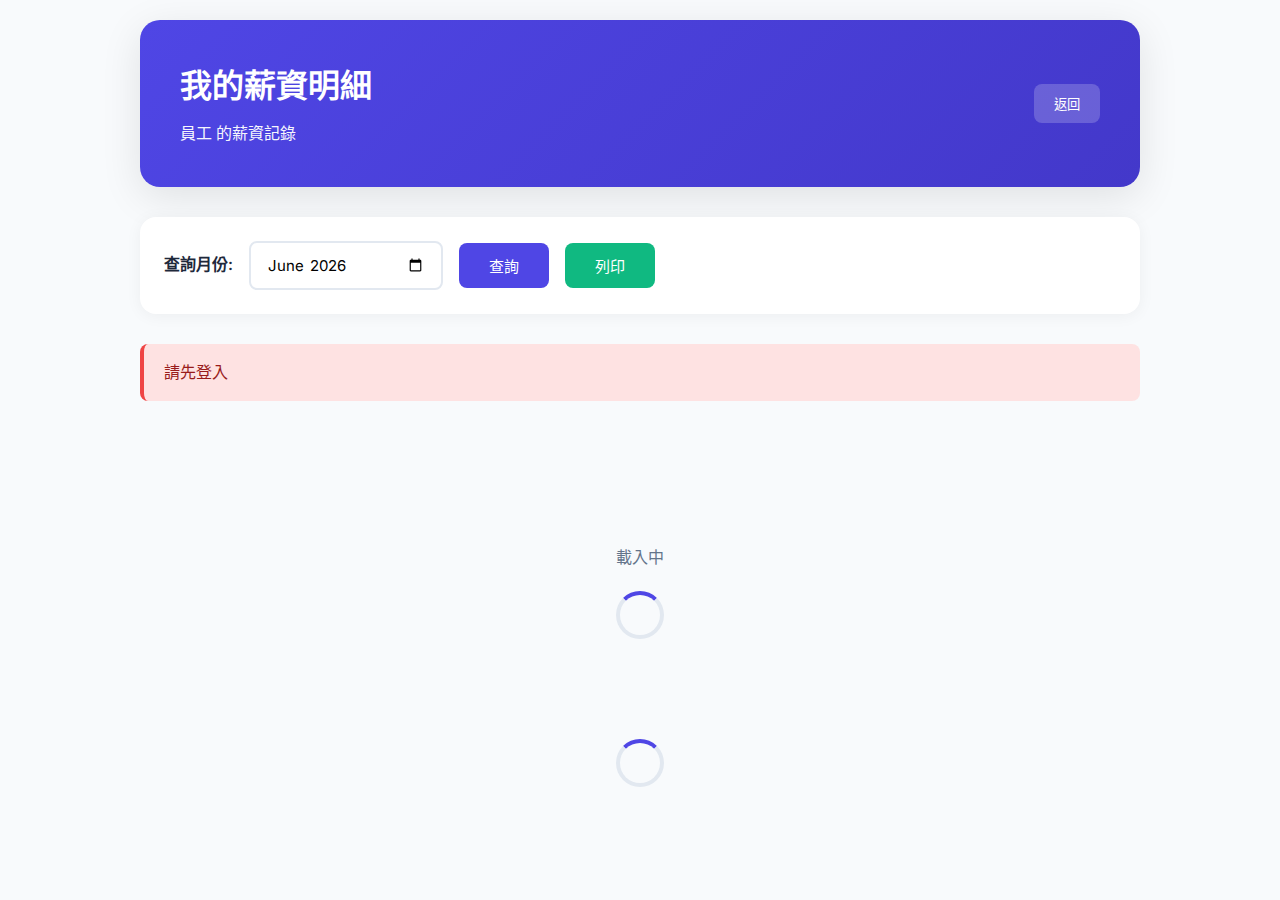
<file: my-salary.html>
<!DOCTYPE html>
<html lang="zh-TW">
<head>
    <meta charset="UTF-8">
    <meta name="viewport" content="width=device-width, initial-scale=1.0">
    <title>我的薪資明細</title>
    <link href="https://fonts.googleapis.com/css2?family=Inter:wght@300;400;500;600;700&display=swap" rel="stylesheet">
    <style>
        * {
            margin: 0;
            padding: 0;
            box-sizing: border-box;
        }

        :root {
            --primary: #4f46e5;
            --primary-dark: #4338ca;
            --secondary: #10b981;
            --danger: #ef4444;
            --warning: #f59e0b;
            --background: #f8fafc;
            --surface: #ffffff;
            --text-primary: #1e293b;
            --text-secondary: #64748b;
            --border: #e2e8f0;
        }

        body {
            font-family: 'Inter', -apple-system, BlinkMacSystemFont, 'Segoe UI', sans-serif;
            background: var(--background);
            color: var(--text-primary);
            line-height: 1.6;
            padding: 20px;
            min-height: 100vh;
        }

        .container {
            max-width: 1000px;
            margin: 0 auto;
        }

        /* Header */
        .header {
            background: linear-gradient(135deg, var(--primary) 0%, var(--primary-dark) 100%);
            padding: 40px;
            border-radius: 20px;
            margin-bottom: 30px;
            box-shadow: 0 10px 40px rgba(0, 0, 0, 0.1);
            color: white;
        }

        .header-content {
            display: flex;
            justify-content: space-between;
            align-items: center;
        }

        .header-title h1 {
            font-size: 2em;
            font-weight: 700;
            margin-bottom: 10px;
        }

        .header-title p {
            opacity: 0.95;
        }

        .back-btn {
            padding: 10px 20px;
            background: rgba(255, 255, 255, 0.2);
            border: none;
            border-radius: 8px;
            color: white;
            cursor: pointer;
            transition: all 0.3s;
            font-weight: 500;
        }

        .back-btn:hover {
            background: rgba(255, 255, 255, 0.3);
        }

        /* Month Selector */
        .month-selector {
            background: var(--surface);
            padding: 24px;
            border-radius: 16px;
            margin-bottom: 30px;
            box-shadow: 0 2px 16px rgba(0, 0, 0, 0.05);
        }

        .month-selector-content {
            display: flex;
            align-items: center;
            gap: 16px;
        }

        .month-selector label {
            font-weight: 600;
            color: var(--text-primary);
        }

        .month-selector input {
            padding: 12px 16px;
            border: 2px solid var(--border);
            border-radius: 8px;
            font-size: 15px;
            font-family: inherit;
            transition: all 0.3s;
        }

        .month-selector input:focus {
            outline: none;
            border-color: var(--primary);
            box-shadow: 0 0 0 3px rgba(79, 70, 229, 0.1);
        }

        .btn-query {
            padding: 12px 30px;
            background: var(--primary);
            color: white;
            border: none;
            border-radius: 8px;
            font-size: 15px;
            font-weight: 500;
            cursor: pointer;
            transition: all 0.3s;
        }

        .btn-query:hover {
            background: var(--primary-dark);
            transform: translateY(-2px);
            box-shadow: 0 8px 16px rgba(79, 70, 229, 0.3);
        }

        /* Salary Card */
        .salary-card {
            background: var(--surface);
            border-radius: 16px;
            padding: 40px;
            box-shadow: 0 2px 16px rgba(0, 0, 0, 0.05);
            margin-bottom: 30px;
        }

        .salary-header {
            display: flex;
            justify-content: space-between;
            align-items: center;
            padding-bottom: 24px;
            border-bottom: 2px solid var(--border);
            margin-bottom: 30px;
        }

        .salary-title {
            font-size: 1.5em;
            font-weight: 600;
        }

        .salary-status {
            padding: 8px 20px;
            border-radius: 20px;
            font-weight: 600;
            font-size: 0.9em;
        }

        .status-paid {
            background: #d1fae5;
            color: #065f46;
        }

        .status-pending {
            background: #fef3c7;
            color: #92400e;
        }

        /* Summary Box */
        .summary-box {
            background: linear-gradient(135deg, var(--primary) 0%, var(--primary-dark) 100%);
            color: white;
            padding: 32px;
            border-radius: 16px;
            margin-bottom: 30px;
            text-align: center;
        }

        .summary-label {
            font-size: 0.95em;
            opacity: 0.9;
            margin-bottom: 8px;
        }

        .summary-amount {
            font-size: 3em;
            font-weight: 700;
            margin-bottom: 8px;
        }

        .summary-date {
            font-size: 0.9em;
            opacity: 0.85;
        }

        /* Detail Section */
        .detail-section {
            margin-bottom: 32px;
        }

        .section-title {
            font-size: 1.2em;
            font-weight: 600;
            color: var(--text-primary);
            margin-bottom: 16px;
            padding-bottom: 12px;
            border-bottom: 2px solid var(--border);
        }

        .detail-grid {
            display: grid;
            grid-template-columns: repeat(auto-fit, minmax(200px, 1fr));
            gap: 16px;
        }

        .detail-item {
            background: var(--background);
            padding: 16px;
            border-radius: 12px;
            display: flex;
            justify-content: space-between;
            align-items: center;
        }

        .detail-label {
            color: var(--text-secondary);
            font-size: 0.9em;
        }

        .detail-value {
            font-weight: 600;
            font-size: 1.1em;
            color: var(--text-primary);
        }

        .detail-value.positive {
            color: var(--secondary);
        }

        .detail-value.negative {
            color: var(--danger);
        }

        /* Total Box */
        .total-box {
            background: var(--background);
            padding: 24px;
            border-radius: 12px;
            display: flex;
            justify-content: space-between;
            align-items: center;
            font-size: 1.2em;
            font-weight: 600;
            border: 2px solid var(--primary);
        }

        /* Empty State */
        .empty-state {
            text-align: center;
            padding: 80px 20px;
            color: var(--text-secondary);
        }

        .empty-icon {
            font-size: 64px;
            margin-bottom: 20px;
            opacity: 0.3;
        }

        .empty-text {
            font-size: 1.1em;
        }

        /* Loading */
        .loading {
            text-align: center;
            padding: 60px 20px;
            color: var(--text-secondary);
        }

        .loading::after {
            content: '';
            display: block;
            width: 40px;
            height: 40px;
            margin: 20px auto;
            border: 4px solid var(--border);
            border-top-color: var(--primary);
            border-radius: 50%;
            animation: spin 1s linear infinite;
        }

        @keyframes spin {
            to { transform: rotate(360deg); }
        }

        /* Message */
        .message {
            padding: 16px 20px;
            border-radius: 8px;
            margin-bottom: 24px;
            display: none;
        }

        .message.error {
            background: #fee2e2;
            color: #991b1b;
            border-left: 4px solid var(--danger);
        }

        .message.info {
            background: #dbeafe;
            color: #1e40af;
            border-left: 4px solid var(--primary);
        }

        /* Responsive */
        @media (max-width: 768px) {
            .header-content {
                flex-direction: column;
                gap: 20px;
                text-align: center;
            }

            .month-selector-content {
                flex-direction: column;
            }

            .summary-amount {
                font-size: 2em;
            }

            .detail-grid {
                grid-template-columns: 1fr;
            }

            .total-box {
                flex-direction: column;
                gap: 12px;
                text-align: center;
            }
        }

        /* Print Styles */
        @media print {
            body {
                background: white;
            }

            .back-btn,
            .month-selector {
                display: none;
            }

            .salary-card {
                box-shadow: none;
                border: 1px solid #ddd;
            }
        }
    </style>
</head>
<body>
    <div class="container">
        <!-- Header -->
        <div class="header">
            <div class="header-content">
                <div class="header-title">
                    <h1>我的薪資明細</h1>
                    <p id="employee-name">載入中...</p>
                </div>
                <button class="back-btn" onclick="window.history.back()">返回</button>
            </div>
        </div>

        <!-- Month Selector -->
        <div class="month-selector">
            <div class="month-selector-content">
                <label>查詢月份:</label>
                <input type="month" id="query-month" value="">
                <button class="btn-query" onclick="loadMySalary()">查詢</button>
                <button class="btn-query" onclick="window.print()" style="background: var(--secondary);">列印</button>
            </div>
        </div>

        <div id="message" class="message"></div>

        <!-- Salary Content -->
        <div id="salary-content" class="loading">載入中</div>

    </div>

    <script src="config.js"></script>
    <script>
        // 取得當前年月
        function getCurrentYearMonth() {
            const now = new Date();
            const year = now.getFullYear();
            const month = String(now.getMonth() + 1).padStart(2, '0');
            return `${year}-${month}`;
        }

        // 初始化
        document.addEventListener('DOMContentLoaded', () => {
            // 設定預設月份為上個月 (因為薪資通常是月底發放)
            const now = new Date();
            now.setMonth(now.getMonth() - 1);
            const lastMonth = `${now.getFullYear()}-${String(now.getMonth() + 1).padStart(2, '0')}`;
            document.getElementById('query-month').value = lastMonth;

            // 載入員工名稱
            const employeeName = localStorage.getItem('sessionUserName') || '員工';
            document.getElementById('employee-name').textContent = `${employeeName} 的薪資記錄`;

            // 自動載入上個月薪資
            loadMySalary();
        });

        // 載入我的薪資
        async function loadMySalary() {
            const content = document.getElementById('salary-content');
            const message = document.getElementById('message');
            const queryMonth = document.getElementById('query-month').value;

            if (!queryMonth) {
                showMessage('請選擇查詢月份', 'error');
                return;
            }

            content.innerHTML = '<div class="loading">載入中</div>';
            message.style.display = 'none';

            try {
                const token = localStorage.getItem('sessionToken');
                const userId = localStorage.getItem('sessionUserId');

                if (!token || !userId) {
                    showMessage('請先登入', 'error');
                    setTimeout(() => {
                        window.location.href = 'index.html';
                    }, 2000);
                    return;
                }

                // 呼叫後端 API
                const response = await fetch(`${API_CONFIG.apiUrl}?action=getMySalary&token=${token}&yearMonth=${queryMonth}`);
                const result = await response.json();

                if (result.success && result.data) {
                    renderSalary(result.data);
                } else {
                    renderEmptyState(queryMonth);
                }

            } catch (error) {
                console.error('載入薪資失敗:', error);
                showMessage('載入失敗,請稍後再試', 'error');
                content.innerHTML = '';
            }
        }

        // 顯示薪資明細
        function renderSalary(data) {
            const content = document.getElementById('salary-content');
            
            const html = `
                <div class="salary-card">
                    <div class="salary-header">
                        <div class="salary-title">${data.yearMonth} 薪資明細</div>
                        <div class="salary-status status-${data.status === '已發放' ? 'paid' : 'pending'}">
                            ${data.status || '處理中'}
                        </div>
                    </div>

                    <!-- 實發薪資 -->
                    <div class="summary-box">
                        <div class="summary-label">實發薪資</div>
                        <div class="summary-amount">NT$ ${formatNumber(data.netSalary)}</div>
                        <div class="summary-date">發放日期: ${data.paymentDate || '待確認'}</div>
                    </div>

                    <!-- 應發項目 -->
                    <div class="detail-section">
                        <div class="section-title">應發項目</div>
                        <div class="detail-grid">
                            <div class="detail-item">
                                <span class="detail-label">基本薪資</span>
                                <span class="detail-value positive">+${formatNumber(data.baseSalary)}</span>
                            </div>
                            ${data.fullAttendanceBonus ? `
                            <div class="detail-item">
                                <span class="detail-label">全勤獎金</span>
                                <span class="detail-value positive">+${formatNumber(data.fullAttendanceBonus)}</span>
                            </div>
                            ` : ''}
                            ${data.positionAllowance ? `
                            <div class="detail-item">
                                <span class="detail-label">職務加給</span>
                                <span class="detail-value positive">+${formatNumber(data.positionAllowance)}</span>
                            </div>
                            ` : ''}
                            ${data.mealAllowance ? `
                            <div class="detail-item">
                                <span class="detail-label">伙食津貼</span>
                                <span class="detail-value positive">+${formatNumber(data.mealAllowance)}</span>
                            </div>
                            ` : ''}
                            ${data.transportAllowance ? `
                            <div class="detail-item">
                                <span class="detail-label">交通津貼</span>
                                <span class="detail-value positive">+${formatNumber(data.transportAllowance)}</span>
                            </div>
                            ` : ''}
                            ${data.overtimePay ? `
                            <div class="detail-item">
                                <span class="detail-label">加班費</span>
                                <span class="detail-value positive">+${formatNumber(data.overtimePay)}</span>
                            </div>
                            ` : ''}
                        </div>
                        <div class="total-box" style="margin-top: 16px;">
                            <span>應發小計</span>
                            <span class="detail-value positive">NT$ ${formatNumber(data.grossSalary)}</span>
                        </div>
                    </div>

                    <!-- 扣款項目 -->
                    <div class="detail-section">
                        <div class="section-title">扣款項目</div>
                        <div class="detail-grid">
                            ${data.laborInsurance ? `
                            <div class="detail-item">
                                <span class="detail-label">勞保費</span>
                                <span class="detail-value negative">-${formatNumber(data.laborInsurance)}</span>
                            </div>
                            ` : ''}
                            ${data.healthInsurance ? `
                            <div class="detail-item">
                                <span class="detail-label">健保費</span>
                                <span class="detail-value negative">-${formatNumber(data.healthInsurance)}</span>
                            </div>
                            ` : ''}
                            ${data.employmentInsurance ? `
                            <div class="detail-item">
                                <span class="detail-label">就業保險</span>
                                <span class="detail-value negative">-${formatNumber(data.employmentInsurance)}</span>
                            </div>
                            ` : ''}
                            ${data.pensionSelf ? `
                            <div class="detail-item">
                                <span class="detail-label">勞退自提</span>
                                <span class="detail-value negative">-${formatNumber(data.pensionSelf)}</span>
                            </div>
                            ` : ''}
                            ${data.incomeTax ? `
                            <div class="detail-item">
                                <span class="detail-label">所得稅</span>
                                <span class="detail-value negative">-${formatNumber(data.incomeTax)}</span>
                            </div>
                            ` : ''}
                            ${data.leaveDeduction ? `
                            <div class="detail-item">
                                <span class="detail-label">請假扣款</span>
                                <span class="detail-value negative">-${formatNumber(data.leaveDeduction)}</span>
                            </div>
                            ` : ''}
                            ${data.lateDeduction ? `
                            <div class="detail-item">
                                <span class="detail-label">遲到扣款</span>
                                <span class="detail-value negative">-${formatNumber(data.lateDeduction)}</span>
                            </div>
                            ` : ''}
                        </div>
                        <div class="total-box" style="margin-top: 16px;">
                            <span>扣款小計</span>
                            <span class="detail-value negative">NT$ ${formatNumber(data.totalDeduction)}</span>
                        </div>
                    </div>

                    <!-- 銀行資訊 -->
                    ${data.bankAccount ? `
                    <div class="detail-section">
                        <div class="section-title">匯款資訊</div>
                        <div class="detail-grid">
                            <div class="detail-item">
                                <span class="detail-label">銀行代碼</span>
                                <span class="detail-value">${data.bankCode || '-'}</span>
                            </div>
                            <div class="detail-item">
                                <span class="detail-label">銀行帳號</span>
                                <span class="detail-value">${maskBankAccount(data.bankAccount)}</span>
                            </div>
                        </div>
                    </div>
                    ` : ''}

                    <!-- 備註 -->
                    ${data.note ? `
                    <div class="detail-section">
                        <div class="section-title">備註</div>
                        <div style="padding: 16px; background: var(--background); border-radius: 12px; color: var(--text-secondary);">
                            ${data.note}
                        </div>
                    </div>
                    ` : ''}
                </div>
            `;

            content.innerHTML = html;
        }

        // 顯示空狀態
        function renderEmptyState(month) {
            const content = document.getElementById('salary-content');
            content.innerHTML = `
                <div class="empty-state">
                    <div class="empty-icon">📄</div>
                    <div class="empty-text">查無 ${month} 的薪資記錄</div>
                    <div style="margin-top: 12px; color: var(--text-secondary); font-size: 0.9em;">
                        請選擇其他月份或聯繫人資部門
                    </div>
                </div>
            `;
        }

        // 顯示訊息
        function showMessage(text, type) {
            const message = document.getElementById('message');
            message.textContent = text;
            message.className = `message ${type}`;
            message.style.display = 'block';
            
            setTimeout(() => {
                message.style.display = 'none';
            }, 5000);
        }

        // 格式化數字
        function formatNumber(num) {
            if (!num) return '0';
            return parseInt(num).toLocaleString('zh-TW');
        }

        // 遮蔽銀行帳號
        function maskBankAccount(account) {
            if (!account || account.length < 8) return account;
            const visible = 4;
            const masked = account.slice(0, visible) + '*'.repeat(account.length - visible * 2) + account.slice(-visible);
            return masked;
        }
    </script>
</body>
</html>
</file>
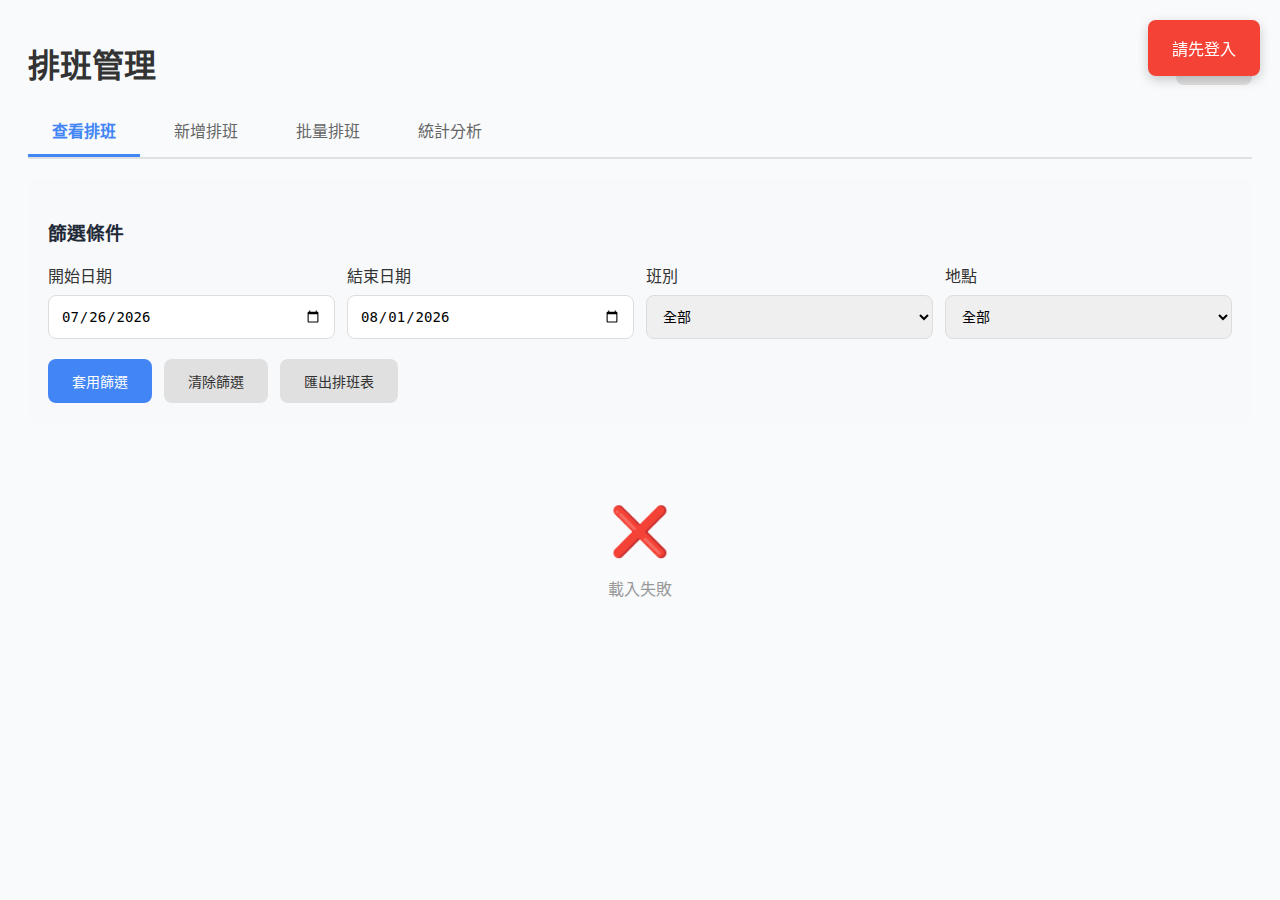
<file: shift.html>
<!DOCTYPE html>
<html lang="zh-TW">
<head>
    <meta charset="UTF-8">
    <meta name="viewport" content="width=device-width, initial-scale=1.0">
    <title>排班管理 - 出勤系統</title>
    <link rel="stylesheet" href="style.css">
    <style>
        .shift-container {
            max-width: 1400px;
            margin: 20px auto;
            padding: 20px;
        }

        .page-header {
            display: flex;
            justify-content: space-between;
            align-items: center;
            margin-bottom: 20px;
        }

        .page-header h1 {
            margin: 0;
            color: #333;
        }

        .shift-tabs {
            display: flex;
            gap: 10px;
            margin-bottom: 20px;
            border-bottom: 2px solid #e0e0e0;
        }

        .shift-tab {
            padding: 12px 24px;
            background: none;
            border: none;
            border-bottom: 3px solid transparent;
            cursor: pointer;
            font-size: 16px;
            color: #666;
            transition: all 0.3s;
        }

        .shift-tab.active {
            color: #4285f4;
            border-bottom-color: #4285f4;
            font-weight: 600;
        }

        .shift-tab:hover {
            color: #4285f4;
        }

        .tab-content {
            display: none;
        }

        .tab-content.active {
            display: block;
        }

        .shift-card {
            background: white;
            border-radius: 12px;
            padding: 24px;
            margin-bottom: 20px;
            box-shadow: 0 2px 8px rgba(0,0,0,0.1);
        }

        .shift-form {
            display: grid;
            gap: 16px;
        }

        .form-group {
            display: flex;
            flex-direction: column;
        }

        .form-group label {
            margin-bottom: 8px;
            font-weight: 500;
            color: #333;
        }

        .form-group input,
        .form-group select,
        .form-group textarea {
            padding: 12px;
            border: 1px solid #ddd;
            border-radius: 8px;
            font-size: 14px;
        }

        .form-group textarea {
            min-height: 80px;
            resize: vertical;
        }

        .form-row {
            display: grid;
            grid-template-columns: repeat(auto-fit, minmax(200px, 1fr));
            gap: 16px;
        }

        .btn-group {
            display: flex;
            gap: 12px;
            margin-top: 20px;
        }

        .btn {
            padding: 12px 24px;
            border: none;
            border-radius: 8px;
            cursor: pointer;
            font-size: 14px;
            font-weight: 500;
            transition: all 0.3s;
        }

        .btn-primary {
            background: #4285f4;
            color: white;
        }

        .btn-primary:hover {
            background: #357ae8;
        }

        .btn-secondary {
            background: #e0e0e0;
            color: #333;
        }

        .btn-secondary:hover {
            background: #d0d0d0;
        }

        .btn-danger {
            background: #ea4335;
            color: white;
        }

        .btn-danger:hover {
            background: #d93025;
        }

        .shift-list {
            margin-top: 20px;
        }

        .shift-item {
            background: white;
            border-radius: 8px;
            padding: 16px;
            margin-bottom: 12px;
            border-left: 4px solid #4285f4;
            display: flex;
            justify-content: space-between;
            align-items: center;
            transition: all 0.3s;
        }

        .shift-item:hover {
            box-shadow: 0 4px 12px rgba(0,0,0,0.1);
            transform: translateY(-2px);
        }

        .shift-info {
            flex: 1;
        }

        .shift-info h3 {
            margin: 0 0 8px 0;
            color: #333;
            font-size: 16px;
        }

        .shift-info p {
            margin: 4px 0;
            color: #666;
            font-size: 14px;
        }

        .shift-actions {
            display: flex;
            gap: 8px;
        }

        .btn-icon {
            padding: 8px 16px;
            background: #f5f5f5;
            border: none;
            border-radius: 6px;
            cursor: pointer;
            font-size: 12px;
            transition: all 0.3s;
        }

        .btn-icon:hover {
            background: #e0e0e0;
        }

        .filter-section {
            background: #f8f9fa;
            padding: 20px;
            border-radius: 8px;
            margin-bottom: 20px;
        }

        .filter-row {
            display: grid;
            grid-template-columns: repeat(auto-fit, minmax(200px, 1fr));
            gap: 12px;
            margin-bottom: 12px;
        }

        .stats-grid {
            display: grid;
            grid-template-columns: repeat(auto-fit, minmax(200px, 1fr));
            gap: 16px;
            margin-bottom: 20px;
        }

        .stat-card {
            background: white;
            padding: 24px;
            border-radius: 12px;
            box-shadow: 0 2px 8px rgba(0,0,0,0.1);
            text-align: center;
        }

        .stat-value {
            font-size: 36px;
            font-weight: 700;
            color: #4285f4;
            margin: 8px 0;
        }

        .stat-label {
            color: #666;
            font-size: 14px;
            font-weight: 500;
        }

        .badge {
            display: inline-block;
            padding: 4px 12px;
            border-radius: 12px;
            font-size: 12px;
            font-weight: 600;
            margin-left: 8px;
        }

        .badge-morning {
            background: #fff3e0;
            color: #e65100;
        }

        .badge-afternoon {
            background: #e3f2fd;
            color: #0d47a1;
        }

        .badge-night {
            background: #f3e5f5;
            color: #4a148c;
        }

        .badge-full {
            background: #e8f5e9;
            color: #1b5e20;
        }

        .loading {
            text-align: center;
            padding: 40px;
            color: #666;
            grid-column: 1 / -1;
        }

        .loading::after {
            content: '...';
            animation: dots 1.5s infinite;
        }

        @keyframes dots {
            0%, 20% { content: '.'; }
            40% { content: '..'; }
            60%, 100% { content: '...'; }
        }

        .empty-state {
            text-align: center;
            padding: 60px 20px;
            color: #999;
        }

        .empty-state-icon {
            font-size: 48px;
            margin-bottom: 16px;
        }

        .required::after {
            content: ' *';
            color: #ea4335;
        }

        .batch-upload-area {
            border: 2px dashed #ddd;
            border-radius: 8px;
            padding: 40px;
            text-align: center;
            cursor: pointer;
            transition: all 0.3s;
        }

        .batch-upload-area:hover {
            border-color: #4285f4;
            background: #f8f9fa;
        }

        .batch-upload-area.drag-over {
            border-color: #4285f4;
            background: #e3f2fd;
        }

        /* ========================================
           月曆樣式
           ======================================== */

        /* 月份選擇器 */
        .calendar-header {
            background: white;
            border-radius: 12px;
            padding: 20px;
            margin: 20px 0;
            box-shadow: 0 2px 8px rgba(0,0,0,0.1);
            display: flex;
            justify-content: space-between;
            align-items: center;
            flex-wrap: wrap;
            gap: 16px;
        }

        .month-selector {
            display: flex;
            align-items: center;
            gap: 16px;
        }

        .month-btn {
            padding: 8px 16px;
            background: #4285f4;
            color: white;
            border: none;
            border-radius: 8px;
            cursor: pointer;
            font-size: 14px;
            transition: background 0.3s;
            font-weight: 500;
        }

        .month-btn:hover {
            background: #357abd;
        }

        .current-month {
            font-size: 20px;
            font-weight: bold;
            color: #333;
            min-width: 150px;
            text-align: center;
        }

        .today-btn {
            padding: 8px 16px;
            background: #f5f5f5;
            border: 1px solid #ddd;
            border-radius: 8px;
            cursor: pointer;
            font-size: 14px;
            transition: background 0.2s;
        }

        .today-btn:hover {
            background: #e0e0e0;
        }

        /* 月曆容器 */
        .calendar-container {
            background: white;
            border-radius: 12px;
            padding: 20px;
            margin-bottom: 20px;
            box-shadow: 0 2px 8px rgba(0,0,0,0.1);
        }

        .calendar-weekdays {
            display: grid;
            grid-template-columns: repeat(7, 1fr);
            gap: 8px;
            margin-bottom: 8px;
        }

        .calendar-weekday {
            text-align: center;
            padding: 12px 8px;
            font-weight: 600;
            color: #666;
            font-size: 14px;
            background: #f5f5f5;
            border-radius: 6px;
        }

        .calendar-grid {
            display: grid;
            grid-template-columns: repeat(7, 1fr);
            gap: 8px;
        }

        .calendar-day {
            background: #fafafa;
            border: 1px solid #e0e0e0;
            border-radius: 8px;
            padding: 8px;
            min-height: 120px;
            position: relative;
            transition: all 0.2s;
            cursor: pointer;
        }

        .calendar-day:hover {
            background: #f5f5f5;
            box-shadow: 0 2px 4px rgba(0,0,0,0.1);
            transform: translateY(-1px);
        }

        .calendar-day.other-month {
            background: #f9f9f9;
            opacity: 0.5;
        }

        .calendar-day.today {
            border: 2px solid #4285f4;
            background: #e3f2fd;
        }

        .calendar-day.has-shifts {
            background: white;
            border-color: #4285f4;
        }

        .day-number {
            font-size: 14px;
            font-weight: 600;
            color: #333;
            margin-bottom: 6px;
            display: block;
        }

        .calendar-day.today .day-number {
            color: #4285f4;
            font-size: 16px;
        }

        .calendar-day.other-month .day-number {
            color: #999;
        }

        .day-shifts {
            display: flex;
            flex-direction: column;
            gap: 4px;
            max-height: 90px;
            overflow-y: auto;
        }

        .day-shifts::-webkit-scrollbar {
            width: 4px;
        }

        .day-shifts::-webkit-scrollbar-track {
            background: #f1f1f1;
            border-radius: 10px;
        }

        .day-shifts::-webkit-scrollbar-thumb {
            background: #888;
            border-radius: 10px;
        }

        .shift-item-mini {
            padding: 5px 8px;
            border-radius: 5px;
            font-size: 11px;
            border-left: 3px solid;
            cursor: pointer;
            transition: all 0.2s;
            background: white;
        }

        .shift-item-mini:hover {
            transform: translateX(2px);
            box-shadow: 0 2px 4px rgba(0,0,0,0.15);
        }

        .shift-morning {
            background: #fff3e0;
            border-left-color: #ff9800;
            color: #e65100;
        }

        .shift-afternoon {
            background: #e3f2fd;
            border-left-color: #2196f3;
            color: #0d47a1;
        }

        .shift-night {
            background: #f3e5f5;
            border-left-color: #9c27b0;
            color: #4a148c;
        }

        .shift-full {
            background: #e8f5e9;
            border-left-color: #4caf50;
            color: #1b5e20;
        }

        .shift-item-name {
            font-weight: 600;
            white-space: nowrap;
            overflow: hidden;
            text-overflow: ellipsis;
            margin-bottom: 2px;
        }

        .shift-item-time {
            font-size: 10px;
            opacity: 0.8;
        }

        .shift-count {
            position: absolute;
            bottom: 6px;
            right: 6px;
            background: #4285f4;
            color: white;
            border-radius: 12px;
            padding: 3px 8px;
            font-size: 10px;
            font-weight: 600;
            box-shadow: 0 2px 4px rgba(0,0,0,0.2);
        }

        /* 分布圖表 */
        .distribution-section {
            background: white;
            border-radius: 12px;
            padding: 24px;
            margin-top: 20px;
            box-shadow: 0 2px 8px rgba(0,0,0,0.1);
        }

        .distribution-title {
            font-size: 18px;
            font-weight: bold;
            color: #333;
            margin-bottom: 20px;
            padding-bottom: 10px;
            border-bottom: 2px solid #f0f0f0;
        }

        .distribution-bars {
            display: flex;
            flex-direction: column;
            gap: 12px;
        }

        .distribution-bar-item {
            display: flex;
            align-items: center;
            gap: 12px;
        }

        .distribution-bar-label {
            min-width: 120px;
            font-size: 14px;
            color: #333;
            font-weight: 500;
        }

        .distribution-bar-container {
            flex: 1;
            height: 32px;
            background: #f5f5f5;
            border-radius: 6px;
            position: relative;
            overflow: hidden;
        }

        .distribution-bar {
            height: 100%;
            background: linear-gradient(90deg, #4285f4, #64b5f6);
            transition: width 0.5s ease;
            display: flex;
            align-items: center;
            padding-right: 8px;
            justify-content: flex-end;
        }

        .distribution-bar-value {
            font-size: 12px;
            color: white;
            font-weight: 600;
        }

        .shift-type-distribution {
            display: grid;
            grid-template-columns: repeat(auto-fit, minmax(250px, 1fr));
            gap: 16px;
        }

        .shift-type-stat {
            background: #f9f9f9;
            padding: 16px;
            border-radius: 8px;
            border: 1px solid #e0e0e0;
            transition: all 0.2s;
        }

        .shift-type-stat:hover {
            box-shadow: 0 2px 8px rgba(0,0,0,0.1);
            transform: translateY(-2px);
        }

        .shift-type-stat-header {
            display: flex;
            justify-content: space-between;
            align-items: center;
            margin-bottom: 12px;
        }

        .shift-type-label {
            padding: 6px 12px;
            border-radius: 6px;
            font-size: 14px;
            font-weight: 600;
        }

        .shift-type-count {
            font-size: 20px;
            font-weight: 700;
            color: #333;
        }

        .shift-type-bar-container {
            height: 10px;
            background: #e0e0e0;
            border-radius: 5px;
            overflow: hidden;
            margin: 8px 0;
        }

        .shift-type-bar {
            height: 100%;
            transition: width 0.5s ease;
        }

        .shift-type-percentage {
            font-size: 12px;
            color: #666;
            text-align: right;
            margin-top: 4px;
        }

        /* 響應式設計 */
        @media (max-width: 768px) {
            .shift-container {
                padding: 12px;
            }

            .shift-tabs {
                overflow-x: auto;
                -webkit-overflow-scrolling: touch;
            }

            .form-row,
            .filter-row {
                grid-template-columns: 1fr;
            }

            .shift-item {
                flex-direction: column;
                align-items: flex-start;
            }

            .shift-actions {
                width: 100%;
                margin-top: 12px;
                justify-content: flex-end;
            }

            .stats-grid {
                grid-template-columns: repeat(2, 1fr);
            }

            .calendar-header {
                flex-direction: column;
                align-items: stretch;
            }

            .month-selector {
                justify-content: center;
            }

            .today-btn {
                width: 100%;
            }

            .calendar-grid {
                gap: 4px;
            }

            .calendar-day {
                min-height: 80px;
                padding: 4px;
            }

            .day-number {
                font-size: 12px;
            }

            .shift-item-mini {
                font-size: 10px;
                padding: 3px 6px;
            }

            .distribution-bar-label {
                min-width: 80px;
                font-size: 12px;
            }

            .shift-type-distribution {
                grid-template-columns: 1fr;
            }
        }
    </style>
</head>
<body>
    <div class="shift-container">
        <div class="page-header">
            <h1>排班管理</h1>
            <button class="btn btn-secondary" onclick="goBack()">返回</button>
        </div>

        <div class="shift-tabs">
            <button class="shift-tab active" data-tab="view">查看排班</button>
            <button class="shift-tab" data-tab="add">新增排班</button>
            <button class="shift-tab" data-tab="batch">批量排班</button>
            <button class="shift-tab" data-tab="stats">統計分析</button>
        </div>

        <!-- 查看排班 -->
        <div id="view-tab" class="tab-content active">
            <div class="filter-section">
                <h3>篩選條件</h3>
                <div class="filter-row">
                    <div class="form-group">
                        <label>開始日期</label>
                        <input type="date" id="filter-start-date">
                    </div>
                    <div class="form-group">
                        <label>結束日期</label>
                        <input type="date" id="filter-end-date">
                    </div>
                    <div class="form-group">
                        <label>班別</label>
                        <select id="filter-shift-type">
                            <option value="">全部</option>
                            <option value="早班">早班</option>
                            <option value="中班">中班</option>
                            <option value="晚班">晚班</option>
                            <option value="全日班">全日班</option>
                        </select>
                    </div>
                    <div class="form-group">
                        <label>地點</label>
                        <select id="filter-location">
                            <option value="">全部</option>
                        </select>
                    </div>
                </div>
                <div class="btn-group">
                    <button class="btn btn-primary" onclick="filterShifts()">套用篩選</button>
                    <button class="btn btn-secondary" onclick="clearFilters()">清除篩選</button>
                    <button class="btn btn-secondary" onclick="exportShifts()">匯出排班表</button>
                </div>
            </div>

            <div class="shift-list" id="shift-list">
                <div class="loading">載入中</div>
            </div>
        </div>

        <!-- 新增排班 -->
        <div id="add-tab" class="tab-content">
            <div class="shift-card">
                <h2>新增排班</h2>
                <form class="shift-form" id="add-shift-form">
                    <div class="form-row">
                        <div class="form-group">
                            <label class="required">員工</label>
                            <select id="employee-select" required>
                                <option value="">請選擇員工</option>
                            </select>
                        </div>
                        <div class="form-group">
                            <label class="required">日期</label>
                            <input type="date" id="shift-date" required>
                        </div>
                    </div>

                    <div class="form-row">
                        <div class="form-group">
                            <label class="required">班別</label>
                            <select id="shift-type" required>
                                <option value="">請選擇班別</option>
                                <option value="早班">早班 (08:00-16:00)</option>
                                <option value="中班">中班 (12:00-20:00)</option>
                                <option value="晚班">晚班 (16:00-24:00)</option>
                                <option value="全日班">全日班 (09:00-18:00)</option>
                            </select>
                        </div>
                        <div class="form-group">
                            <label>上班時間</label>
                            <input type="time" id="start-time">
                        </div>
                        <div class="form-group">
                            <label>下班時間</label>
                            <input type="time" id="end-time">
                        </div>
                    </div>

                    <div class="form-group">
                        <label class="required">地點</label>
                        <select id="shift-location" required>
                            <option value="">請選擇地點</option>
                        </select>
                    </div>

                    <div class="form-group">
                        <label>備註</label>
                        <textarea id="shift-note" placeholder="輸入備註資訊..."></textarea>
                    </div>

                    <div class="btn-group">
                        <button type="submit" class="btn btn-primary">新增排班</button>
                        <button type="button" class="btn btn-secondary" onclick="resetForm()">重置</button>
                    </div>
                </form>
            </div>
        </div>

        <!-- 批量排班 -->
        <div id="batch-tab" class="tab-content">
            <div class="shift-card">
                <h2>批量新增排班</h2>
                <p style="color: #666; margin-bottom: 20px;">
                    上傳 CSV 或 Excel 檔案批量新增排班。檔案格式: 員工ID, 員工姓名, 日期, 班別, 上班時間, 下班時間, 地點, 備註
                </p>
                
                <div class="batch-upload-area" id="upload-area">
                    <div class="empty-state-icon">📄</div>
                    <p>拖放檔案到此處，或點擊選擇檔案</p>
                    <input type="file" id="batch-file-input" accept=".csv,.xlsx,.xls" style="display: none;">
                    <button class="btn btn-primary" onclick="document.getElementById('batch-file-input').click()">
                        選擇檔案
                    </button>
                </div>

                <div id="batch-preview" style="display: none; margin-top: 20px;">
                    <h3>預覽資料</h3>
                    <div id="preview-table"></div>
                    <div class="btn-group">
                        <button class="btn btn-primary" onclick="confirmBatchUpload()">確認上傳</button>
                        <button class="btn btn-secondary" onclick="cancelBatchUpload()">取消</button>
                    </div>
                </div>

                <div style="margin-top: 20px;">
                    <button class="btn btn-secondary" onclick="downloadTemplate()">下載範本檔案</button>
                </div>
            </div>
        </div>

        <!-- 統計分析 - 完整月曆版 -->
        <div id="stats-tab" class="tab-content">
            <!-- 統計卡片 -->
            <div id="stats-grid" class="stats-grid">
                <div class="loading">載入統計資料中</div>
            </div>

            <!-- 月份選擇器 -->
            <div class="calendar-header">
                <div class="month-selector">
                    <button class="month-btn" onclick="previousMonth()">◀ 上個月</button>
                    <div class="current-month" id="current-month">2025年10月</div>
                    <button class="month-btn" onclick="nextMonth()">下個月 ▶</button>
                </div>
                <button class="today-btn" onclick="goToToday()">回到今天</button>
            </div>

            <!-- 完整月曆 -->
            <div class="calendar-container">
                <div class="calendar-weekdays">
                    <div class="calendar-weekday">日</div>
                    <div class="calendar-weekday">一</div>
                    <div class="calendar-weekday">二</div>
                    <div class="calendar-weekday">三</div>
                    <div class="calendar-weekday">四</div>
                    <div class="calendar-weekday">五</div>
                    <div class="calendar-weekday">六</div>
                </div>
                <div id="calendar-grid" class="calendar-grid">
                    <div class="loading">載入月曆中</div>
                </div>
            </div>

            <!-- 排班分布 -->
            <div id="shift-distribution">
                <!-- 動態載入 -->
            </div>
        </div>
    </div>

    <script src="config.js"></script>
    <script src="shift.js"></script>
</body>
</html>
</file>
<file: style.css>
/* style.css */

/* ======================================= */
/* 亮色模式 / 預設樣式 (Light Mode / Default) */
/* ======================================= */
body {
    /* Tailwind: bg-gray-50 (Light Mode Base Background) */
    background-color: #f8fafc;
    font-family: 'Inter', ui-sans-serif, system-ui, -apple-system, BlinkMacSystemFont, "Segoe UI", Roboto, "Helvetica Neue", Arial, "Noto Sans", sans-serif, "Apple Color Emoji", "Segoe UI Emoji", "Segoe UI Symbol", "Noto Color Emoji";
    /* 全域文字顏色 (Tailwind: text-gray-900) */
    color: #1f2937;
}

/* --- Card --- */
.card {
    /* Tailwind: bg-white */
    background-color: white;
    border-radius: 0.75rem;
    box-shadow: 0 4px 6px -1px rgb(0 0 0 / 0.1), 0 2px 4px -2px rgb(0 0 0 / 0.1);
    transition: all 0.3s ease-in-out;
}

/* --- Main Image (Logo) --- */
.main-image {
    width: auto;           /* 保持寬度自動 */
    max-width: 280px;      /* 限制最大寬度 */
    height: auto;          /* 保持高度自動 */
    margin: 0 auto 1.5rem; /* 置中並加入底部間距 */
    display: block;        /* 讓圖片成為區塊元素以便置中 */
    object-fit: contain;   /* 確保圖片保持原始比例 */
}

/* 暗黑模式下的 Logo 調整 */
html.dark .main-image {
    filter: brightness(0.95);
}

/* --- Primary Button --- */
.btn-primary {
    /* Tailwind: bg-indigo-600 */
    background-color: #4f46e5;
    color: white;
    transition: background-color 0.2s;
}
.btn-primary:hover {
    /* Tailwind: bg-indigo-700 */
    background-color: #4338ca;
}

/* --- Secondary Button --- */
.btn-secondary {
    /* Tailwind: bg-gray-200 */
    background-color: #e5e7eb;
    /* Tailwind: text-gray-800 */
    color: #374151;
    transition: background-color 0.2s;
}
.btn-secondary:hover {
    /* Tailwind: bg-gray-300 */
    background-color: #d1d5db;
}

/* --- Warning Button --- */
.btn-warning {
    /* Tailwind: bg-orange-500 */
    background-color: #f97316;
    color: white;
    transition: background-color 0.2s;
}
.btn-warning:hover {
    /* Tailwind: bg-orange-600 */
    background-color: #ea580c;
}

/* ======================================= */
/* 暗黑模式 / Dark Mode (使用 html.dark)      */
/* ======================================= */

/* --- 全域背景 --- */
html.dark body {
    /* Tailwind: dark:bg-gray-900 */
    background-color: #111827;
    /* 全域文字顏色 (Tailwind: dark:text-gray-100) */
    color: #f3f4f6;
}

/* --- Card --- */
html.dark .card {
    /* Tailwind: dark:bg-gray-800 */
    background-color: #1f2937;
    /* 調整陰影以適應深色背景 */
    box-shadow: 0 10px 15px -3px rgb(255 255 255 / 0.05), 0 4px 6px -4px rgb(255 255 255 / 0.05);
}

/* --- Primary Button --- */
html.dark .btn-primary {
    /* Tailwind: dark:bg-indigo-700 */
    background-color: #4338ca;
}
html.dark .btn-primary:hover {
    /* Tailwind: dark:bg-indigo-600 */
    background-color: #4f46e5;
}

/* --- Secondary Button --- */
html.dark .btn-secondary {
    /* Tailwind: dark:bg-gray-700 */
    background-color: #374151;
    /* Tailwind: dark:text-gray-200 */
    color: #e5e7eb;
}
html.dark .btn-secondary:hover {
    /* Tailwind: dark:bg-gray-600 */
    background-color: #4b5563;
}

/* --- Warning Button (可選,通常保持亮色,或略微變暗) --- */
/* 如果要調整,請在這裡添加 html.dark .btn-warning 樣式 */


/* ======================================= */
/* 其他樣式 (Other Styles) */
/* ======================================= */

/* --- Fade In Animation (無須修改) --- */
.fade-in {
    animation: fadeIn 0.5s ease-in-out;
}
@keyframes fadeIn {
    from { opacity: 0; transform: translateY(-10px); }
    to { opacity: 1; transform: translateY(0); }
}

/* --- Notification (無須修改) --- */
.notification {
    position: fixed;
    top: 1rem;
    right: 1rem;
    z-index: 50;
    border-radius: 0.5rem;
    padding: 1rem 1.5rem;
    box-shadow: 0 10px 15px -3px rgb(0 0 0 / 0.1), 0 4px 6px -4px rgb(0 0 0 / 0.1);
    transform: translateX(200%);
    transition: transform 0.5s ease-in-out;
    /* 💡 增加亮色模式預設背景,暗黑模式需另外定義通知背景 */
    background-color: white;
}
.notification.show {
    transform: translateX(0);
}

/* 💡 暗黑模式下的通知背景 (建議用 JS 處理,或在這裡補上) */
html.dark .notification {
    background-color: #374151; /* dark:bg-gray-700 */
    color: #f3f4f6; /* dark:text-gray-100 */
}


/* --- Day Cell Styles (日曆單元格 - 關鍵需要調整對比度) --- */
.day-cell {
    padding: 0.5rem;
    text-align: center;
    border-radius: 0.5rem;
    cursor: pointer;
    user-select: none;
    transition: all 0.2s;
}

/* 亮色模式 (已定義) */
.day-cell.future-day { background-color: #d1d5db; color: #4b5563; }
.day-cell.normal-day { background-color: #f3f4f6; color: #1f2937; }
.day-cell.abnormal-day { background-color: #fecaca; color: #ef4444; }
.day-cell.pending-adjustment { background-color: #fde68a; color: #d97706; }
.day-cell.pending-virtual { background-color: #e9d5ff; color: #9333ea; }
.day-cell.approved-virtual { background-color: #bfdbfe; color: #2563eb; }
.day-cell.day-off { background-color: #ccfbf1; color: #0d9488; }
.day-cell.today { background-color: #86efac; color: #166534; font-weight: bold; }
.day-cell:hover {
    transform: translateY(-2px);
    box-shadow: 0 2px 4px -1px rgb(0 0 0 / 0.1), 0 1px 2px -1px rgb(0 0 0 / 0.1);
}


/* 💡 暗黑模式下的日曆單元格 */
html.dark .day-cell.future-day { background-color: #374151; color: #9ca3af; } /* dark:bg-gray-700, dark:text-gray-400 */
html.dark .day-cell.normal-day { background-color: #1f2937; color: #d1d5db; } /* dark:bg-gray-800, dark:text-gray-300 */
html.dark .day-cell.abnormal-day { background-color: #991b1b; color: #fecaca; } /* dark:bg-red-800, dark:text-red-300 */
html.dark .day-cell.pending-adjustment { background-color: #92400e; color: #fde68a; } /* dark:bg-amber-800, dark:text-amber-300 */
html.dark .day-cell.pending-virtual { background-color: #581c87; color: #e9d5ff; } /* dark:bg-purple-800, dark:text-purple-300 */
html.dark .day-cell.approved-virtual { background-color: #1e40af; color: #bfdbfe; } /* dark:bg-blue-800, dark:text-blue-300 */
html.dark .day-cell.day-off { background-color: #065f46; color: #ccfbf1; } /* dark:bg-teal-800, dark:text-teal-300 */
html.dark .day-cell.today {
    background-color: #15803d; /* dark:bg-green-700 */
    color: #bbf7d0; /* dark:text-green-200 */
}
html.dark .day-cell:hover {
    /* 確保 hover 效果在暗色模式下仍可見 */
    transform: translateY(-2px);
    box-shadow: 0 2px 4px -1px rgb(255 255 255 / 0.1), 0 1px 2px -1px rgb(255 255 255 / 0.05);
}

/* 確保地圖容器的背景在反轉時不會出現亮色閃爍 */
#map {
    background: #1e1e1e; /* 設置一個深色背景 */
}

/* 當 HTML 處於暗黑模式時,對 Leaflet 的圖層應用濾鏡 */
html.dark .leaflet-layer,
html.dark .leaflet-control-zoom-in,
html.dark .leaflet-control-zoom-out,
html.dark .leaflet-control-attribution {
    /* invert(100%): 顏色完全反轉,亮變暗,暗變亮 */
    /* hue-rotate(180deg): 可選,調整色調,讓藍色街道不至於變成難看的紅色 */
    filter: invert(100%) hue-rotate(180deg) brightness(95%) contrast(90%);
}
</file>
